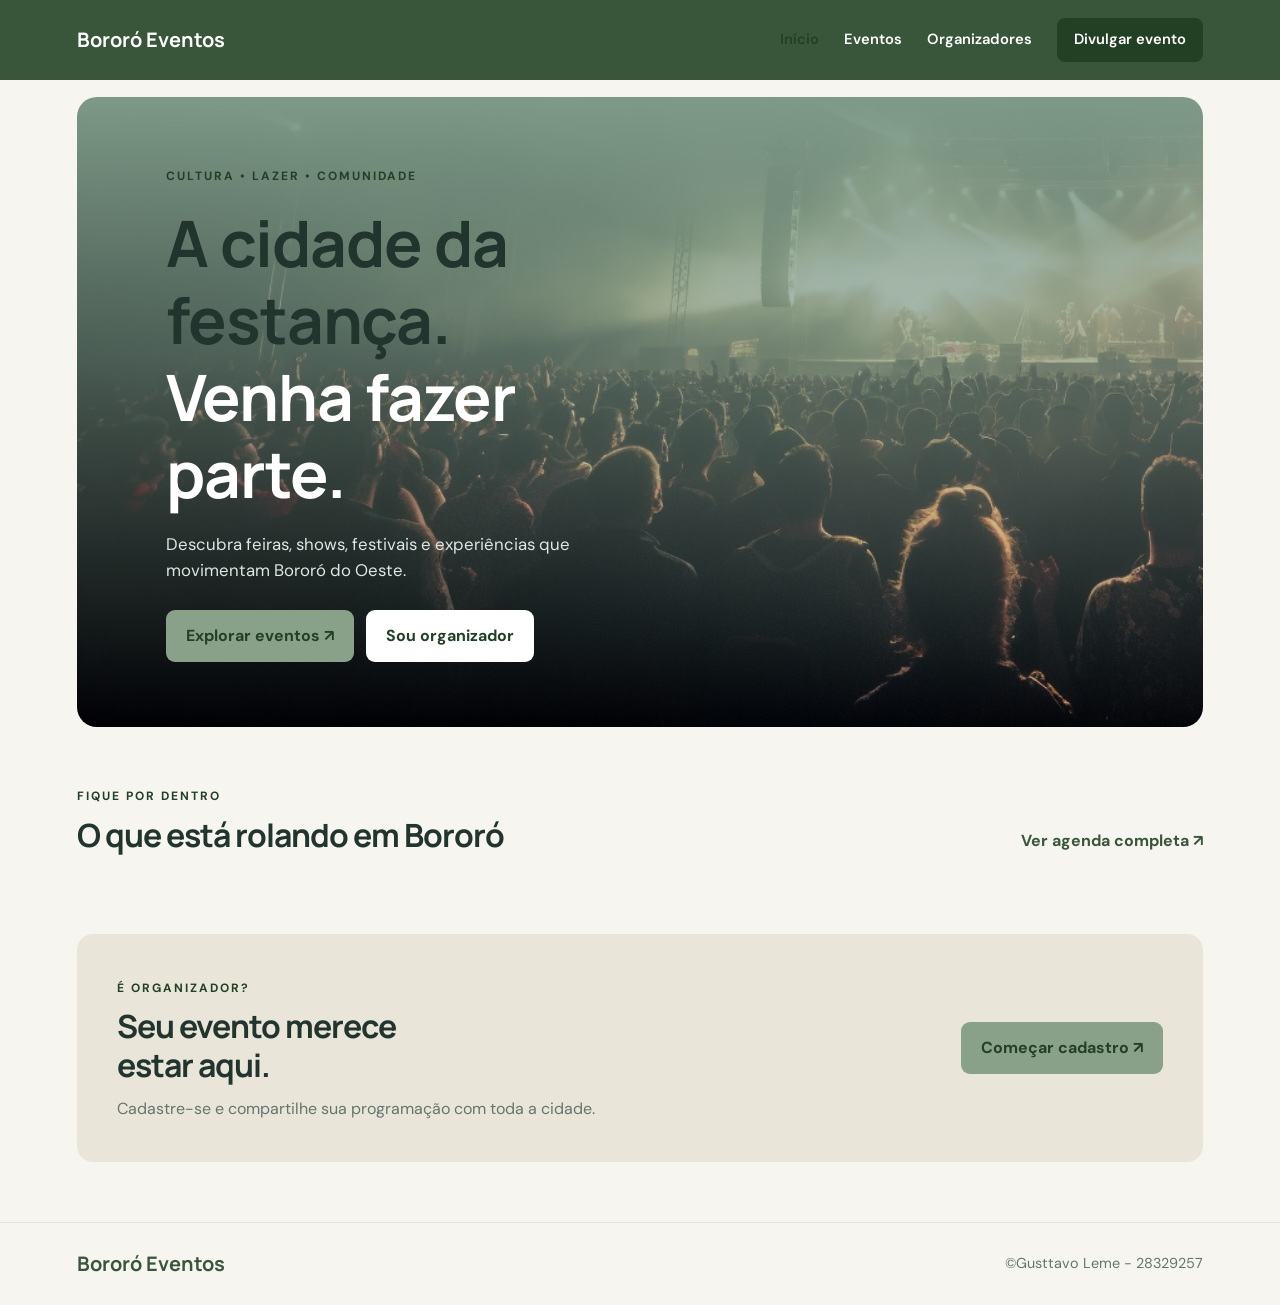
<file: index.html>
<!DOCTYPE html>
<html lang="pt-BR">

<head>
    <meta charset="UTF-8">
    <meta name="viewport" content="width=device-width, initial-scale=1">

    <title>Bororó Eventos | Início</title>

    <link rel="stylesheet" href="css/style.css">
</head>

<body>

    <header class="topo">

        <a class="marca" href="index.html">

            Bororó <strong>Eventos</strong>
        </a>

        <nav aria-label="Navegação principal">
            <a class="ativo" href="index.html">Início</a>
            <a href="eventos.html">Eventos</a>
            <a href="cadastro.html">Organizadores</a>
            <a class="nav-botao" href="cadastrar-evento.html">
                Divulgar evento
            </a>
        </nav>

    </header>
<br>
<br>
<br>
    <main>

        <section class="meio">

            <div class="meio-texto">

                <span class="etiqueta">
                    CULTURA • LAZER • COMUNIDADE
                </span>

                <h1>
                    A cidade da festança.
                    <br>
                    <span style="color: var(--branco);">Venha fazer parte.</span>
                </h1>

                <p>
                    Descubra feiras, shows, festivais e experiências
                    que movimentam Bororó do Oeste.
                </p>

                <div class="acoes">

                    <a class="botao" href="eventos.html">
                        Explorar eventos ↗
                    </a>

                    <a class="botao botao-claro" href="cadastro.html">
                        Sou organizador
                    </a>

                </div>

            </div>

           

            </div>

        </section>

        <section class="secao">

            <div class="secao-titulo">

                <div>

                    <span class="etiqueta">
                        FIQUE POR DENTRO
                    </span>

                    <h2>O que está rolando em Bororó</h2>

                </div>

                <a class="link" href="eventos.html">
                    Ver agenda completa ↗
                </a>

            </div>

            <div id="destaques" class="cards"></div>

        </section>

        <section class="convite">

            <div>

                <span class="etiqueta">
                    É ORGANIZADOR?
                </span>

                <h2>
                    Seu evento merece
                    <br>
                    estar aqui.
                </h2>

                <p>
                    Cadastre-se e compartilhe sua programação
                    com toda a cidade.
                </p>

            </div>

            <a class="botao" href="cadastro.html">
                Começar cadastro ↗
            </a>

        </section>

    </main>

    <footer>

        <a class="marcaFINAL" href="index.html">
             Bororó Eventos
        </a>

        <p>
            <span>©Gusttavo Leme - 28329257</span>
        </p>

    </footer>

    <script src="js/script.js"></script>

</body>
</html>
</file>
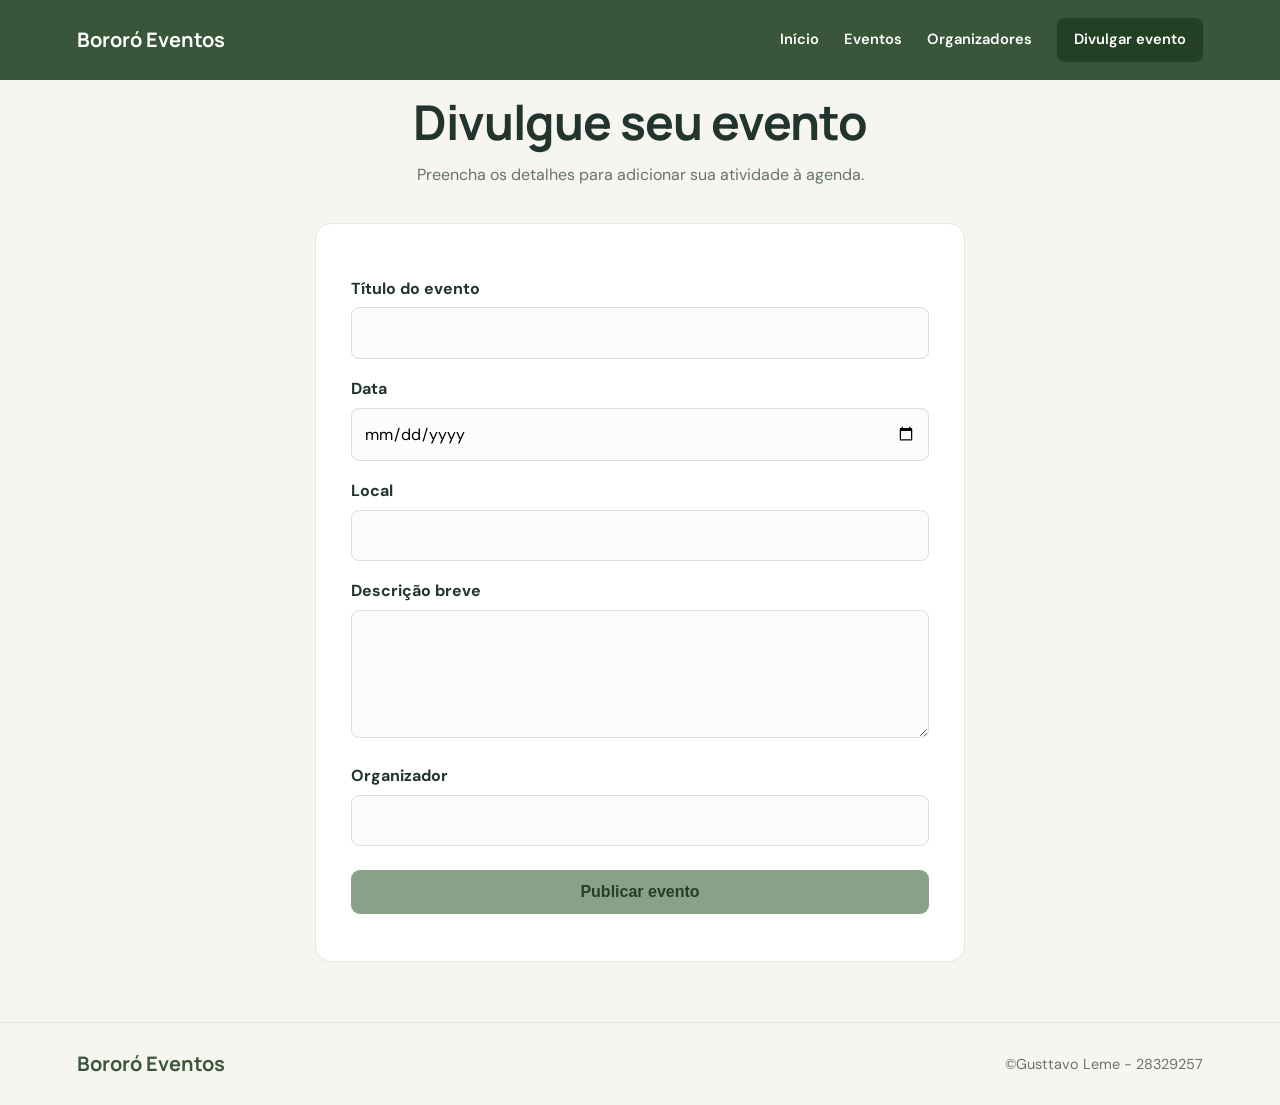
<file: cadastrar-evento.html>
<!DOCTYPE html>
<html lang="pt-BR">

<head>
    <meta charset="UTF-8">
    <meta name="viewport" content="width=device-width, initial-scale=1">

    <title>Divulgar evento | Bororó Eventos</title>

    <link rel="stylesheet" href="css/style.css">
</head>

<body>

    <header class="topo">

        <a class="marca" href="index.html">
            Bororó <strong>Eventos</strong>
        </a>

        <nav aria-label="Navegação principal">
            <a href="index.html">Início</a>
            <a href="eventos.html">Eventos</a>
            <a href="cadastro.html">Organizadores</a>
            <a class="nav-botao ativo" href="cadastrar-evento.html">
                Divulgar evento
            </a>
        </nav>

    </header>

    <main>

        <section class="pagina-intro">

            <span class="etiqueta">
                COMPARTILHE COM A CIDADE
            </span>

            <h1>Divulgue seu evento</h1>

            <p>
                Preencha os detalhes para adicionar sua atividade à agenda.
            </p>

        </section>

        <section class="form-area">

            <form id="form-evento">

                <label for="titulo">
                    Título do evento
                </label>

                <input
                    id="titulo"
                    name="titulo"
                    required
                >

                <label for="data">
                    Data
                </label>

                <input
                    id="data"
                    name="data"
                    type="date"
                    required
                >

                <label for="local">
                    Local
                </label>

                <input
                    id="local"
                    name="local"
                    required
                >

                <label for="descricao">
                    Descrição breve
                </label>

                <textarea
                    id="descricao"
                    name="descricao"
                    rows="4"
                    maxlength="400"
                    required
                ></textarea>

                <label for="responsavel">
                    Organizador
                </label>

                <input
                    id="responsavel"
                    name="responsavel"
                    required
                >

                <button class="botao" type="submit">
                    Publicar evento
                </button>

                <p
                    id="mensagem-evento"
                    class="mensagem"
                    role="status"
                ></p>

            </form>

        </section>

    </main>

    <footer>

        <a class="marcaFINAL" href="index.html">
             Bororó Eventos
        </a>

        <p>
            <span>©Gusttavo Leme - 28329257</span>
        </p>

    </footer>

    <script src="js/script.js"></script>

</body>
</html>
</file>
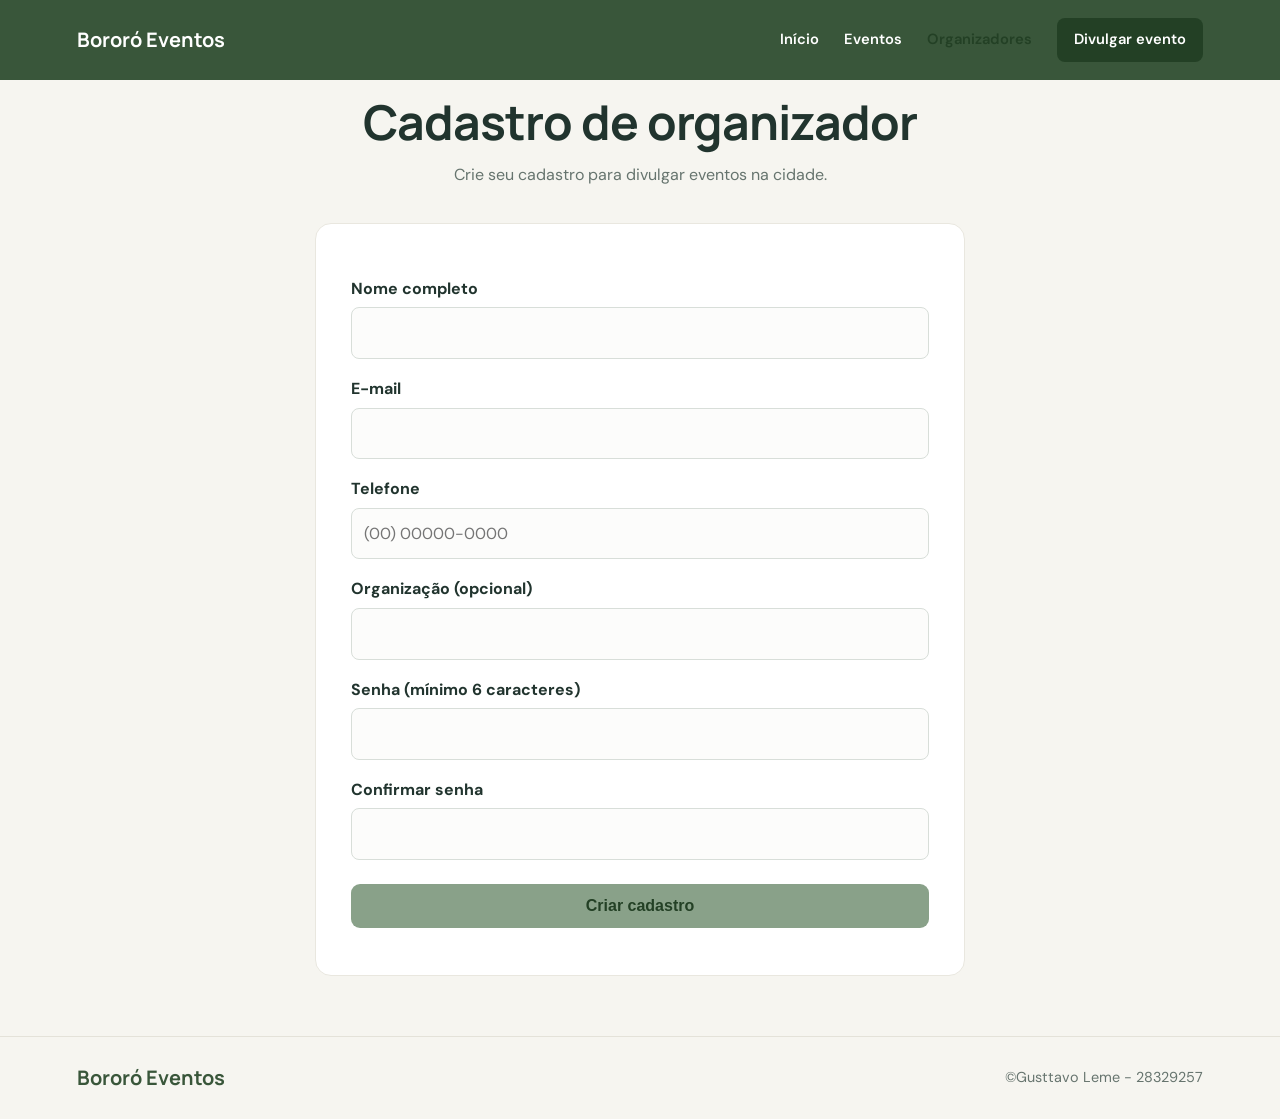
<file: cadastro.html>
<!DOCTYPE html>
<html lang="pt-BR">

<head>
    <meta charset="UTF-8">
    <meta name="viewport" content="width=device-width, initial-scale=1">

    <title>Organizadores | Bororó Eventos</title>

    <link rel="stylesheet" href="css/style.css">
</head>

<body>

    <header class="topo">

        <a class="marca" href="index.html">
       
            Bororó <strong>Eventos</strong>
        </a>

        <nav aria-label="Navegação principal">
            <a href="index.html">Início</a>
            <a href="eventos.html">Eventos</a>
            <a class="ativo" href="cadastro.html">Organizadores</a>
            <a class="nav-botao" href="cadastrar-evento.html">
                Divulgar evento
            </a>
        </nav>

    </header>

    <main>

        <section class="pagina-intro">

            <span class="etiqueta">
                JUNTE-SE À COMUNIDADE
            </span>

            <h1>Cadastro de organizador</h1>

            <p>
                Crie seu cadastro para divulgar eventos na cidade.
            </p>

        </section>

        <section class="form-area">

            <form id="form-organizador">

                <label for="nome">
                    Nome completo
                </label>

                <input
                    id="nome"
                    name="nome"
                    autocomplete="name"
                    required
                >

                <label for="email">
                    E-mail
                </label>

                <input
                    id="email"
                    name="email"
                    type="email"
                    autocomplete="email"
                    required
                >

                <label for="telefone">
                    Telefone
                </label>

                <input
                    id="telefone"
                    name="telefone"
                    type="tel"
                    placeholder="(00) 00000-0000"
                    required
                >

                <label for="organizacao">
                    Organização (opcional)
                </label>

                <input
                    id="organizacao"
                    name="organizacao"
                >

                <label for="senha">
                    Senha (mínimo 6 caracteres)
                </label>

                <input
                    id="senha"
                    name="senha"
                    type="password"
                    minlength="6"
                    required
                >

                <label for="confirmar">
                    Confirmar senha
                </label>

                <input
                    id="confirmar"
                    name="confirmar"
                    type="password"
                    minlength="6"
                    required
                >

                <button class="botao" type="submit">
                    Criar cadastro
                </button>

                <p
                    id="mensagem-organizador"
                    class="mensagem"
                    role="status"
                ></p>

            </form>

        </section>

    </main>

    <footer>

        <a class="marcaFINAL    " href="index.html">
             Bororó Eventos
        </a>

        <p>
            <span>©Gusttavo Leme - 28329257</span>
        </p>

    </footer>

    <script src="js/script.js"></script>

</body>
</html>
</file>
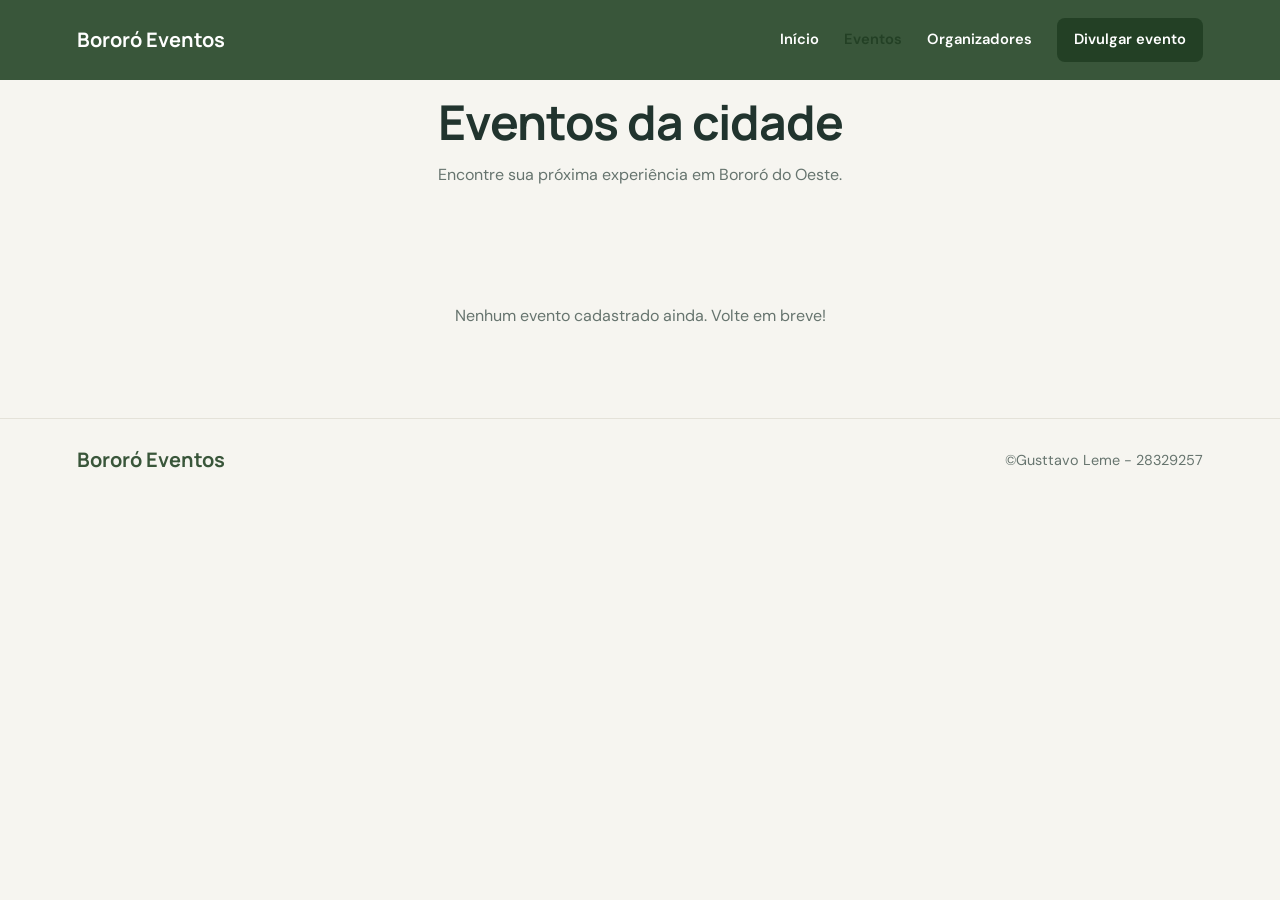
<file: eventos.html>
<!DOCTYPE html>
<html lang="pt-BR">

<head>
    <meta charset="UTF-8">
    <meta name="viewport" content="width=device-width, initial-scale=1">

    <title>Eventos | Bororó Eventos</title>

    <link rel="stylesheet" href="css/style.css">
</head>

<body>

    <header class="topo">

        <a class="marca" href="index.html">
            
            Bororó <strong>Eventos</strong>
        </a>

        <nav aria-label="Navegação principal">
            <a href="index.html">Início</a>
            <a class="ativo" href="eventos.html">Eventos</a>
            <a href="cadastro.html">Organizadores</a>
            <a class="nav-botao" href="cadastrar-evento.html">
                Divulgar evento
            </a>
        </nav>

    </header>

    <main>

        <section class="pagina-intro">

            <span class="etiqueta">
                AGENDA MUNICIPAL
            </span>

            <h1>Eventos da cidade</h1>

            <p>
                Encontre sua próxima experiência em Bororó do Oeste.
            </p>

        </section>

        <section class="secao">

            <div id="lista-eventos" class="cards"></div>

            <p id="vazio" class="vazio" hidden>
                Nenhum evento cadastrado ainda. Volte em breve!
            </p>

        </section>

    </main>

    <footer>

        <a class="marcaFINAL" href="index.html">
             Bororó Eventos
        </a>

        <p>
            <span>©Gusttavo Leme - 28329257</span>
        </p>

    </footer>

    <script src="js/script.js"></script>

</body>
</html>
</file>
<file: css/style.css>
@import url('https://fonts.googleapis.com/css2?family=DM+Sans:wght@400;500;600;700&family=Manrope:wght@600;700;800&display=swap');

:root {
    --fundoimagem: url('fundo.jpg');
    --verde: #234025;
    --verde2: #39563a;
    --amarelo: #89a189;
    --fundo: #f6f5f0;
    --texto: #21342e;
    --muted: #66746e;
    --branco: #fff;
}

* {
    box-sizing: border-box;
    margin: 0;
    padding: 0;
}

body {
    font-family: 'DM Sans', Arial, sans-serif;
    background: var(--fundo);
    color: var(--texto);
    line-height: 1.6;
}

a {
    color: inherit;
    text-decoration: none;
}

.topo {
      top: 0;
    position: fixed;
    width: 100%;
    z-index: 100;
    padding: 18px 6%;
    display: flex;
    align-items: center;
    justify-content: space-between;
    gap: 24px;
    background: var(--verde2);
}

.marca {
    font-family: Manrope, sans-serif;
    font-size: 1.25rem;
    font-weight: 700;
    color: var(--branco);
}
.marcaFINAL {
    font-family: Manrope, sans-serif;
    font-size: 1.25rem;
    font-weight: 700;
    color: var(--verde2);
}       


.topo nav {
    display: flex;
    align-items: center;
    gap: 25px;
    flex-wrap: wrap;
}

.topo nav a {
    font-weight: 600;
    font-size: .92rem;
    color: #ffffff;
}

.topo nav a:hover,
.topo nav a.ativo {
    color: var(--verde);
}

.nav-botao {
    padding: 10px 17px;
    background: var(--verde);
    color: white !important;
    border-radius: 8px;
}

.meio{
    
    height: 100%;     
     background-size: cover;
  background-repeat: no-repeat;
    margin: 20px 6% 0;
     background-image: 
        linear-gradient(to bottom, rgb(125, 153, 135), transparent),
        url('../fundo.png');
    border-radius: 20px;
    padding: 65px 7%;
    display: grid;
    grid-template-columns: 1.1fr .9fr;
    align-items: center;
    min-height: 400px;
    
}

.etiqueta {
    font-size: .75rem;
    letter-spacing: 2px;
    font-weight: 700;
    color: var(--verde);
}

.meio .etiqueta {
    color: var(--verde);
}

h1,
h2 {
    font-family: Manrope, sans-serif;
    line-height: 1.2;
    letter-spacing: -1px;
}

.meio h1 {
    font-size: clamp(2.4rem, 5vw, 4.2rem);
    margin: 18px 0;
}

.meio h1 span {
    color: var(--amarelo);
}

.meio-texto p {
    max-width: 480px;
    color: #dce8e1;
    font-size: 1.05rem;
}

.acoes {
    display: flex;
    gap: 12px;
    flex-wrap: wrap;
    margin-top: 26px;
}

.botao {
    display: inline-block;
    border: 0;
    border-radius: 9px;
    padding: 13px 20px;
    background: var(--amarelo);
    color: var(--verde);
    font-weight: 700;
    cursor: pointer;
    font-size: 1rem;
}

.botao:hover {
    filter: brightness(.95);
}

.botao-claro {
    background: #fff;
    color: var(--verde);
}



.logo {
    width: 480px;
    height: 380px;
    border-radius: 50%;
    position: absolute;
}
.secao {
    padding: 55px 6%;
}

.secao-titulo {
    display: flex;
    justify-content: space-between;
    align-items: end;
    gap: 20px;
    margin-bottom: 25px;
}

.secao h2,
.convite h2 {
    font-size: 2rem;
    margin-top: 8px;
}

.link {
    font-weight: 700;
    color: var(--verde2);
}

.cards {
    display: grid;
    grid-template-columns: repeat(3, 1fr);
    gap: 20px;
}

.evento-card {
    background: white;
    border-radius: 14px;
    overflow: hidden;
    border: 1px solid #e7e7df;
}

.evento-topo {
    background: #749670;
    padding: 24px;
    color: var(--verde);
    min-height: 120px;
}

.evento-topo:nth-child(3n+2) {
    background: #b8d2c2;
}

.evento-topo:nth-child(3n+3) {
    background: #d5c3e4;
}

.evento-topo .data {
    font-size: .8rem;
    font-weight: 700;
    letter-spacing: 1px;
}

.evento-topo h3 {
    font-family: Manrope;
    font-size: 1.35rem;
    margin-top: 7px;
}

.evento-info {
    padding: 20px;
}

.evento-info p {
    color: var(--muted);
    margin: 5px 0;
}

.evento-info .local {
    font-weight: 700;
    color: var(--verde);
}

.convite {
    margin: 0 6% 60px;
    padding: 40px;
    background: #e9e6d9;
    border-radius: 16px;
    display: flex;
    align-items: center;
    justify-content: space-between;
    gap: 25px;
}

.convite p {
    color: var(--muted);
    margin-top: 12px;
}

.pagina-intro {
    text-align: center;
    padding: 55px 20px 25px;
}

.pagina-intro h1 {
    font-size: clamp(2rem, 4vw, 3rem);
    margin: 12px;
}

.pagina-intro p {
    color: var(--muted);
}

.form-area {
    max-width: 650px;
    margin: 10px auto 60px;
    background: white;
    border: 1px solid #e9e7df;
    border-radius: 16px;
    padding: 35px;
}

form label {
    display: block;
    font-weight: 700;
    margin: 17px 0 6px;
}

form input,
form textarea {
    width: 100%;
    font: inherit;
    padding: 12px;
    border: 1px solid #d8ded9;
    border-radius: 8px;
    background: #fcfcfb;
}

form input:focus,
form textarea:focus {
    outline: 2px solid #c3d8ce;
    border-color: var(--verde2);
}

form button {
    margin-top: 24px;
    width: 100%;
}

.mensagem {
    margin-top: 12px;
    color: var(--verde2);
    font-weight: 600;
}

.vazio {
    text-align: center;
    color: var(--muted);
    padding: 35px;
}

footer {
    border-top: 1px solid #e4e2d9;
    padding: 25px 6%;
    display: flex;
    justify-content: space-between;
    gap: 20px;
    align-items: center;
    color: var(--muted);
    font-size: .9rem;
}

footer .marca {
    font-size: 1rem;
}

footer span {
    margin-left: 10px;
}

/* Responsividade para tablets */

@media(max-width: 850px) {

    .topo {
        align-items: flex-start;
        flex-direction: column;
    }

    .topo nav {
        gap: 14px;
    }

    .meio {
        grid-template-columns: 1fr;
        padding: 45px 8%;
    }

    

    .cards {
        grid-template-columns: repeat(2, 1fr);
    }

    .convite {
        align-items: flex-start;
        flex-direction: column;
    }
}

/* Responsividade para celulares */

@media(max-width: 560px) {

    .topo nav {
        gap: 10px;
    }

    .topo nav a {
        font-size: .85rem;
    }

    .meio {
        margin: 10px 3%;
        padding: 35px 7%;
    }

    

    .secao {
        padding: 35px 4%;
    }

    .secao-titulo {
        align-items: flex-start;
        flex-direction: column;
    }

    .cards {
        grid-template-columns: 1fr;
    }

    .convite {
        margin: 0 3% 35px;
        padding: 28px;
    }

    .form-area {
        margin: 10px 4% 40px;
        padding: 25px;
    }

    footer {
        flex-direction: column;
        align-items: flex-start;
    }
}
</file>
